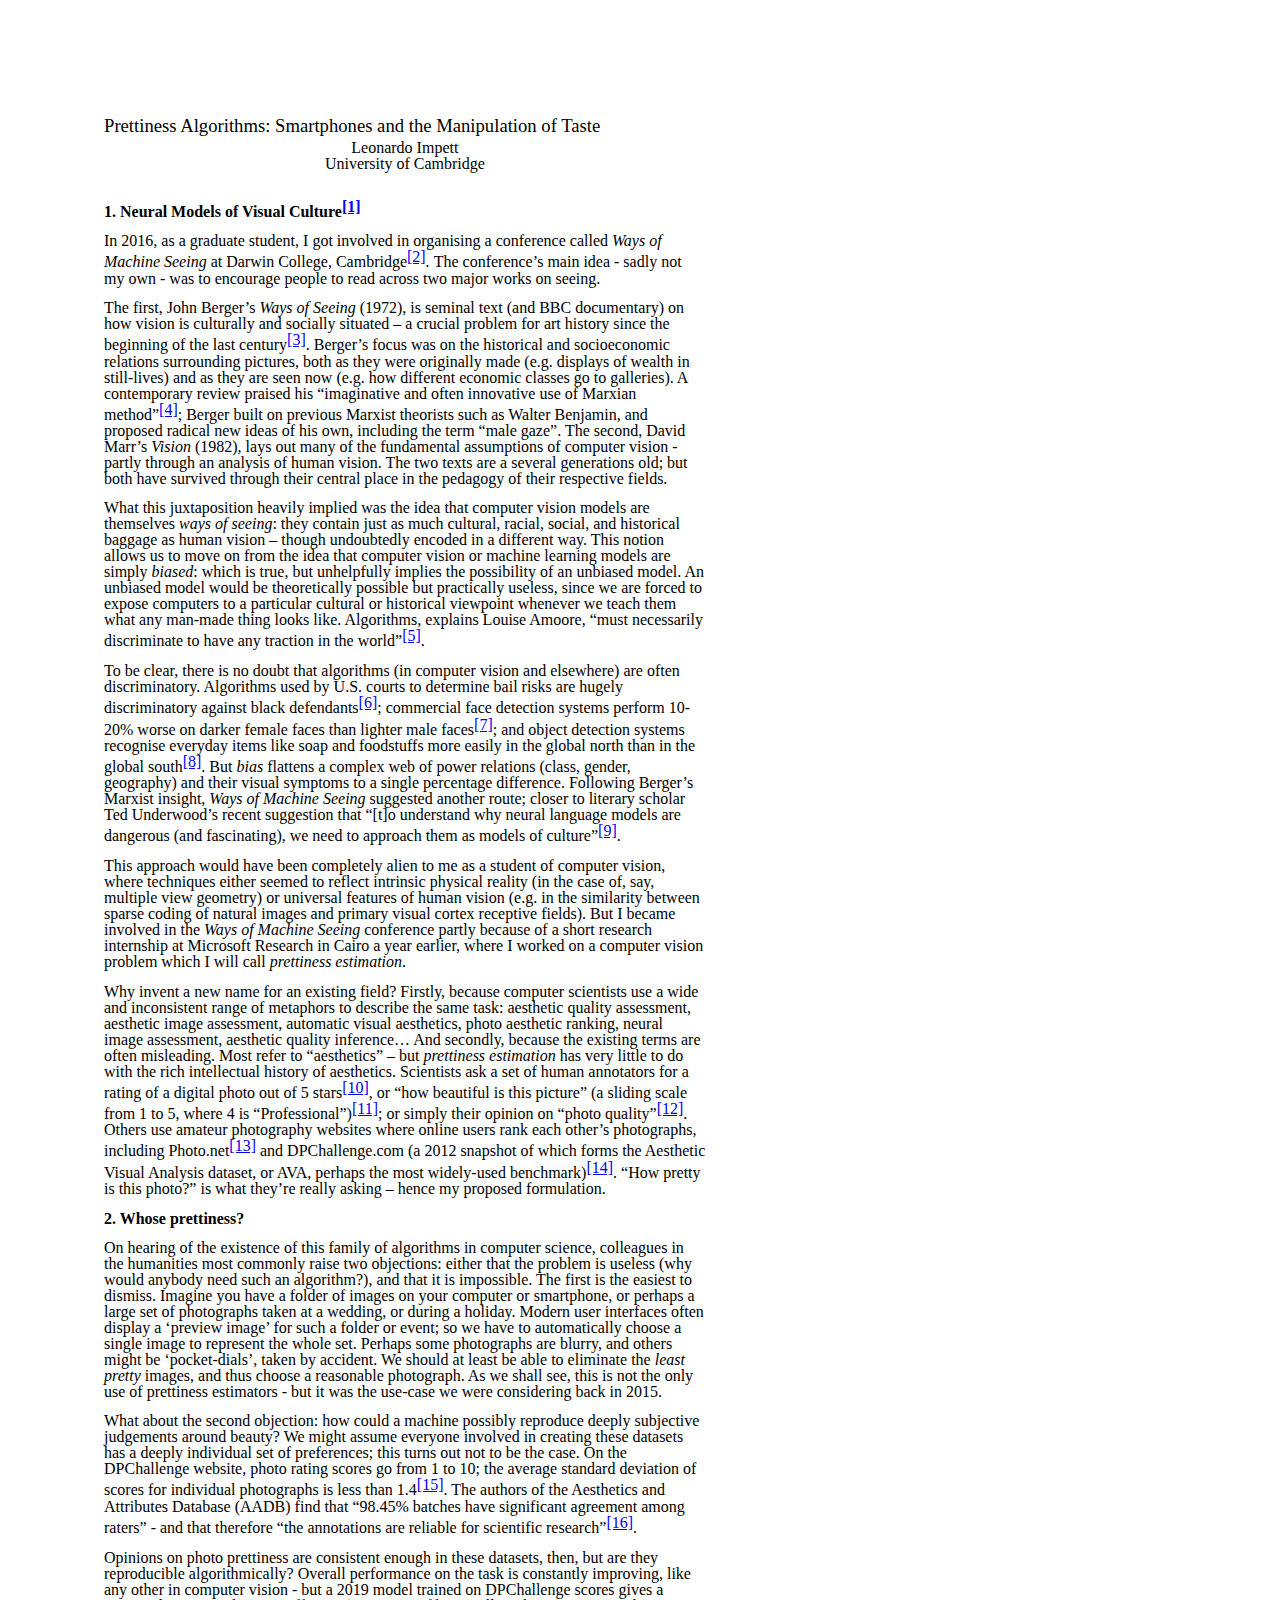
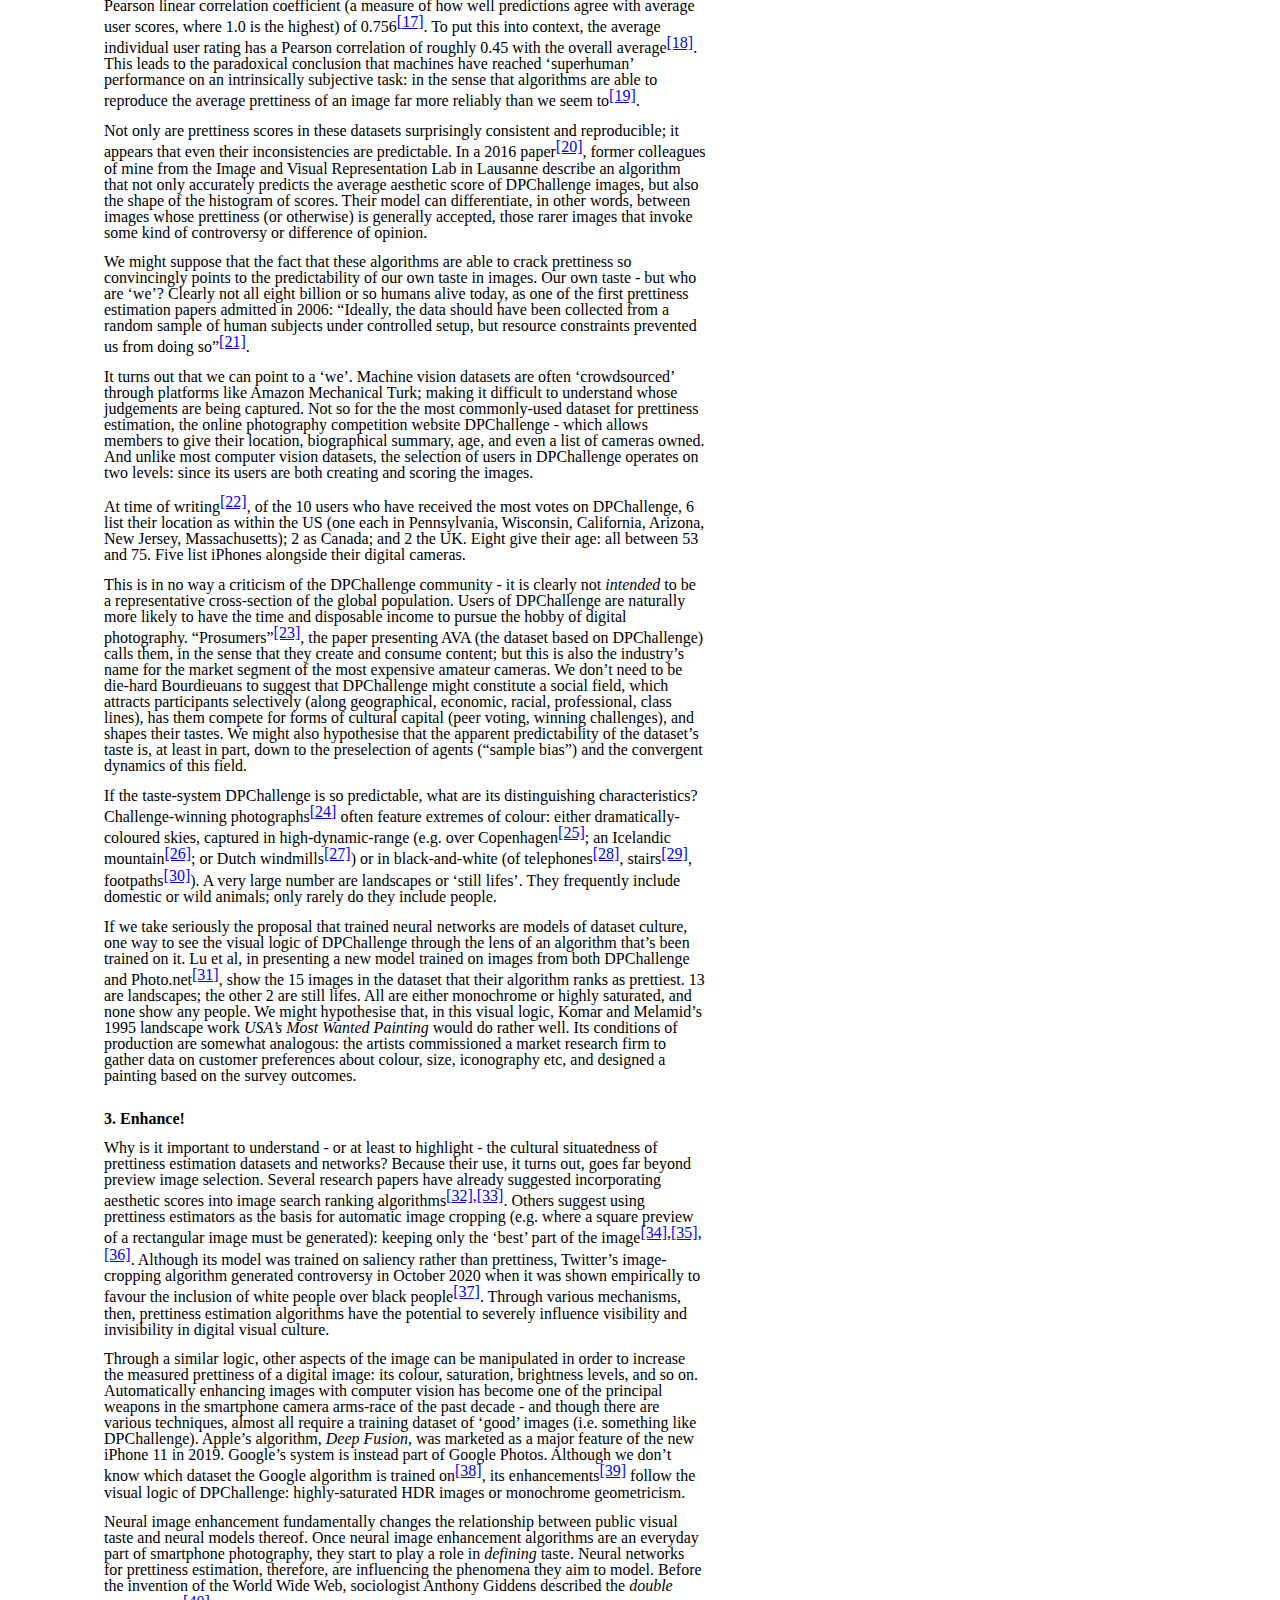
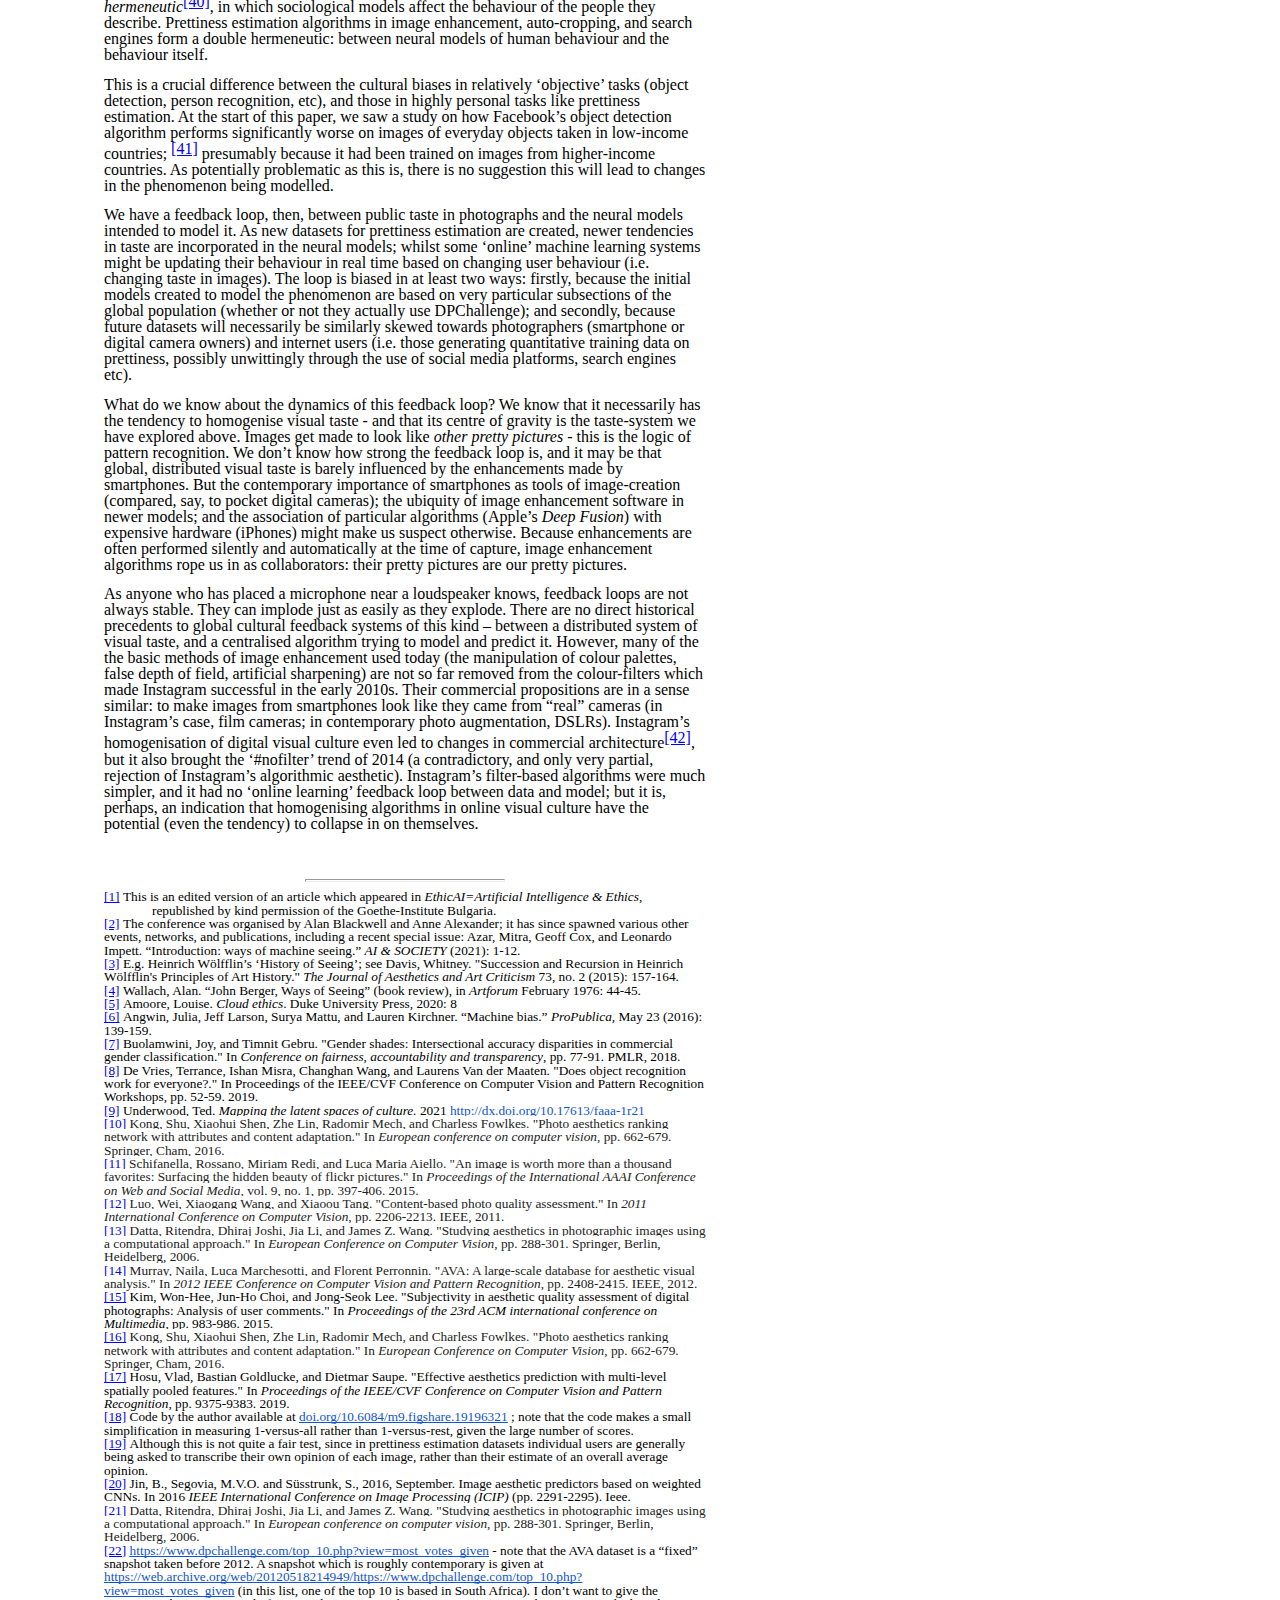
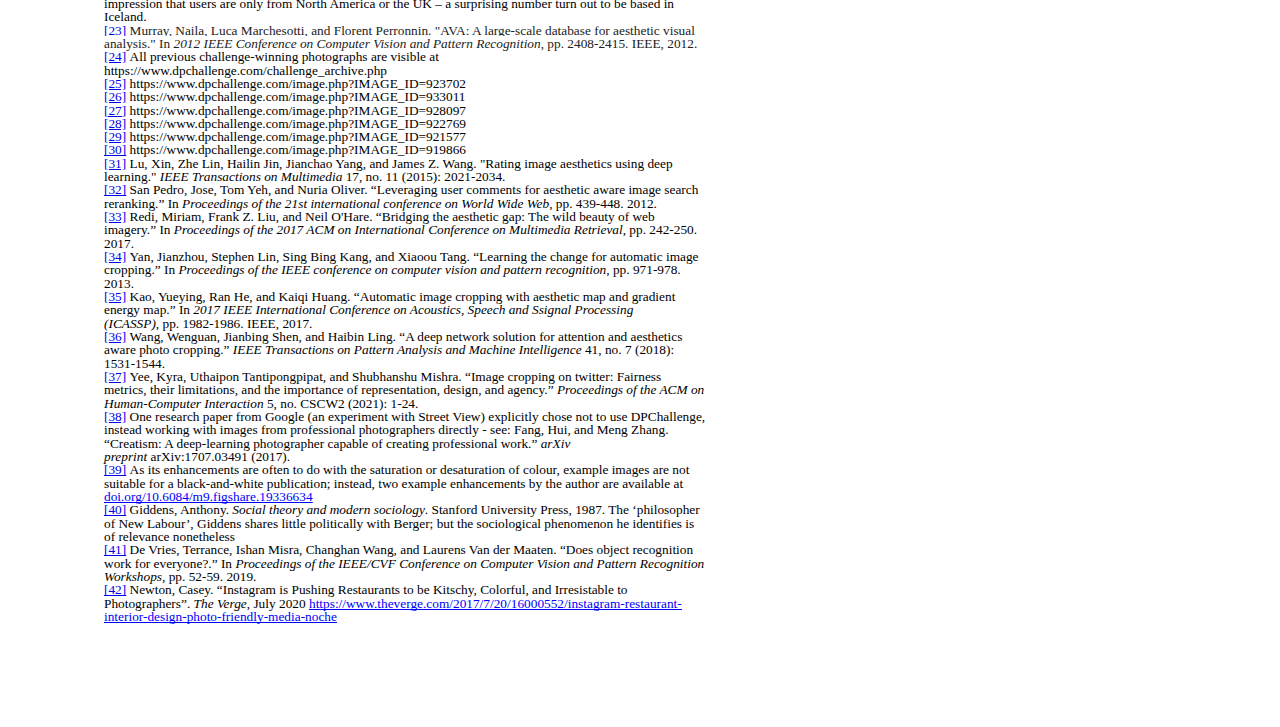
<file: publications/goethe/goethe.html>
<html><head><meta content="text/html; charset=UTF-8" http-equiv="content-type"><style type="text/css">@import url('https://themes.googleusercontent.com/fonts/css?kit=7-w7HJ5EdeHiPPOlGrpNaMJQu3D9ZI-uZ8tPktq2JDs');ol{margin:0;padding:0}table td,table th{padding:0}.c17{-webkit-text-decoration-skip:none;color:#0000ff;font-weight:400;text-decoration:underline;vertical-align:baseline;text-decoration-skip-ink:none;font-size:10pt;font-family:"Garamond";font-style:normal}.c2{color:#000000;font-weight:400;text-decoration:none;vertical-align:baseline;font-size:12pt;font-family:"Garamond";font-style:normal}.c5{color:#000000;font-weight:400;text-decoration:none;vertical-align:baseline;font-size:10pt;font-family:"Garamond";font-style:normal}.c10{padding-top:0pt;padding-bottom:3pt;line-height:1.0;page-break-after:avoid;orphans:2;widows:2;text-align:center}.c18{color:#000000;font-weight:400;text-decoration:none;vertical-align:baseline;font-size:14pt;font-family:"Garamond";font-style:normal}.c12{padding-top:0pt;padding-bottom:0pt;line-height:1.0;orphans:2;widows:2;text-align:center}.c13{color:#000000;font-weight:400;text-decoration:none;vertical-align:baseline;font-size:10pt;font-family:"Garamond"}.c0{padding-top:0pt;padding-bottom:0pt;line-height:1.0;orphans:2;widows:2;text-align:left}.c20{padding-top:0pt;padding-bottom:0pt;line-height:1.0;orphans:2;widows:2;text-align:right}.c9{color:#000000;font-weight:700;text-decoration:none;vertical-align:baseline;font-family:"Garamond";font-style:normal}.c19{color:#000000;font-weight:400;text-decoration:none;vertical-align:baseline;font-family:"Garamond"}.c16{text-decoration-skip-ink:none;-webkit-text-decoration-skip:none;color:#1155cc;text-decoration:underline}.c1{background-color:#ffffff;font-style:italic;color:#222222}.c22{background-color:#ffffff;max-width:451.3pt;padding:72pt 72pt 72pt 72pt}.c11{color:inherit;text-decoration:inherit}.c21{margin-left:36pt;text-indent:-36pt}.c14{width:33%;height:1px}.c7{background-color:#ffffff;color:#222222}.c8{height:10pt}.c6{font-style:italic}.c4{vertical-align:super}.c3{font-size:12pt}.c15{font-weight:700}.title{padding-top:0pt;color:#000000;font-size:14pt;padding-bottom:3pt;font-family:"Garamond";line-height:1.0;page-break-after:avoid;orphans:2;widows:2;text-align:left}.subtitle{padding-top:0pt;color:#666666;font-size:15pt;padding-bottom:16pt;font-family:"Arial";line-height:1.0;page-break-after:avoid;orphans:2;widows:2;text-align:left}li{color:#000000;font-size:10pt;font-family:"Garamond"}p{margin:0;color:#000000;font-size:10pt;font-family:"Garamond"}h1{padding-top:20pt;color:#000000;font-size:20pt;padding-bottom:6pt;font-family:"Garamond";line-height:1.0;page-break-after:avoid;orphans:2;widows:2;text-align:left}h2{padding-top:18pt;color:#000000;font-size:16pt;padding-bottom:6pt;font-family:"Garamond";line-height:1.0;page-break-after:avoid;orphans:2;widows:2;text-align:left}h3{padding-top:16pt;color:#434343;font-size:14pt;padding-bottom:4pt;font-family:"Garamond";line-height:1.0;page-break-after:avoid;orphans:2;widows:2;text-align:left}h4{padding-top:14pt;color:#666666;font-size:12pt;padding-bottom:4pt;font-family:"Garamond";line-height:1.0;page-break-after:avoid;orphans:2;widows:2;text-align:left}h5{padding-top:12pt;color:#666666;font-size:11pt;padding-bottom:4pt;font-family:"Garamond";line-height:1.0;page-break-after:avoid;orphans:2;widows:2;text-align:left}h6{padding-top:12pt;color:#666666;font-size:11pt;padding-bottom:4pt;font-family:"Garamond";line-height:1.0;page-break-after:avoid;font-style:italic;orphans:2;widows:2;text-align:left}</style></head><body class="c22 doc-content"><div><p class="c8 c20"><span class="c5"></span></p></div><p class="c10 title" id="h.gjdgxs"><span class="c18">Prettiness Algorithms: Smartphones and the Manipulation of Taste</span></p><p class="c12"><span class="c2">Leonardo Impett</span></p><p class="c12"><span class="c2">University of Cambridge</span></p><p class="c0 c8"><span class="c9 c3"></span></p><p class="c0 c8"><span class="c3 c9"></span></p><p class="c0"><span class="c3 c15">1. Neural Models of Visual Culture</span><sup class="c4 c3 c15"><a href="#ftnt1" id="ftnt_ref1">[1]</a></sup></p><p class="c0 c8"><span class="c2"></span></p><p class="c0"><span class="c3">In 2016, as a graduate student, I got involved in organising a conference called </span><span class="c6 c3">Ways of Machine Seeing</span><span class="c3">&nbsp;at Darwin College, Cambridge</span><sup class="c4 c3"><a href="#ftnt2" id="ftnt_ref2">[2]</a></sup><span class="c6 c3">. </span><span class="c2">The conference&rsquo;s main idea - sadly not my own - was to encourage people to read across two major works on seeing. </span></p><p class="c0 c8"><span class="c2"></span></p><p class="c0"><span class="c3">The first, John Berger&rsquo;s </span><span class="c6 c3">Ways of Seeing</span><span class="c3">&nbsp;(1972), is seminal text (and BBC documentary) on how vision is culturally and socially situated &ndash; a crucial problem for art history since the beginning of the last century</span><sup class="c4 c3"><a href="#ftnt3" id="ftnt_ref3">[3]</a></sup><span class="c3">. Berger&rsquo;s focus was on the historical and socioeconomic relations surrounding pictures, both as they were originally made (e.g. displays of wealth in still-lives) and as they are seen now (e.g. how different economic classes go to galleries). A contemporary review praised his &ldquo;imaginative and often innovative use of Marxian method&rdquo;</span><sup class="c4 c3"><a href="#ftnt4" id="ftnt_ref4">[4]</a></sup><span class="c3">; Berger built on previous Marxist theorists such as Walter Benjamin, and proposed radical new ideas of his own, including the term &ldquo;male gaze&rdquo;. The second, David Marr&rsquo;s </span><span class="c6 c3">Vision</span><span class="c2">&nbsp;(1982), lays out many of the fundamental assumptions of computer vision - partly through an analysis of human vision. The two texts are a several generations old; but both have survived through their central place in the pedagogy of their respective fields. </span></p><p class="c0 c8"><span class="c2"></span></p><p class="c0"><span class="c3">What this juxtaposition heavily implied was the idea that computer vision models are themselves </span><span class="c6 c3">ways of seeing</span><span class="c3">: they contain just as much cultural, racial, social, and historical baggage as human vision &ndash; though undoubtedly encoded in a different way. This notion allows us to move on from the idea that computer vision or machine learning models are simply </span><span class="c6 c3">biased</span><span class="c3">: which is true, but unhelpfully implies the possibility of an unbiased model. An unbiased model would be theoretically possible but practically useless, since we are forced to expose computers to a particular cultural or historical viewpoint whenever we teach them what any man-made thing looks like. Algorithms, explains Louise Amoore, &ldquo;must necessarily discriminate to have any traction in the world&rdquo;</span><sup class="c4 c3"><a href="#ftnt5" id="ftnt_ref5">[5]</a></sup><span class="c2">. </span></p><p class="c0 c8"><span class="c2"></span></p><p class="c0"><span class="c3">To be clear, there is no doubt that algorithms (in computer vision and elsewhere) are often discriminatory. Algorithms used by U.S. courts to determine bail risks are hugely discriminatory against black defendants</span><sup class="c4 c3"><a href="#ftnt6" id="ftnt_ref6">[6]</a></sup><span class="c3">; commercial face detection systems perform 10-20% worse on darker female faces than lighter male faces</span><sup class="c4 c3"><a href="#ftnt7" id="ftnt_ref7">[7]</a></sup><span class="c3">; and object detection systems recognise everyday items like soap and foodstuffs more easily in the global north than in the global south</span><sup class="c4 c3"><a href="#ftnt8" id="ftnt_ref8">[8]</a></sup><span class="c3">. But </span><span class="c6 c3">bias</span><span class="c3">&nbsp;flattens a complex web of power relations (class, gender, geography) and their visual symptoms to a single percentage difference. Following Berger&rsquo;s Marxist insight, </span><span class="c3 c6">Ways of Machine Seeing</span><span class="c3">&nbsp;suggested another route; closer to literary scholar Ted Underwood&rsquo;s recent suggestion that &ldquo;[t]o understand why neural language models are dangerous (and fascinating), we need to approach them as models of culture&rdquo;</span><sup class="c4 c3"><a href="#ftnt9" id="ftnt_ref9">[9]</a></sup><span class="c2">. </span></p><p class="c0 c8"><span class="c2"></span></p><p class="c0"><span class="c3">This approach would have been completely alien to me as a student of computer vision, where techniques either seemed to reflect intrinsic physical reality (in the case of, say, multiple view geometry) or universal features of human vision (e.g. in the similarity between sparse coding of natural images and primary visual cortex receptive fields). But I became involved in the </span><span class="c6 c3">Ways of Machine Seeing</span><span class="c3">&nbsp;conference partly because of a short research internship at Microsoft Research in Cairo a year earlier, where I worked on a computer vision problem which I will call </span><span class="c6 c3">prettiness estimation</span><span class="c2">. </span></p><p class="c0 c8"><span class="c2"></span></p><p class="c0"><span class="c3">Why invent a new name for an existing field? Firstly, because computer scientists use a wide and inconsistent range of metaphors to describe the same task: aesthetic quality assessment, aesthetic image assessment, automatic visual aesthetics, photo aesthetic ranking, neural image assessment, aesthetic quality inference&hellip; And secondly, because the existing terms are often misleading. Most refer to &ldquo;aesthetics&rdquo; &ndash; but </span><span class="c6 c3">prettiness estimation</span><span class="c3">&nbsp;has very little to do with the rich intellectual history of aesthetics. Scientists ask a set of human annotators for a rating of a digital photo out of 5 stars</span><sup class="c4 c3"><a href="#ftnt10" id="ftnt_ref10">[10]</a></sup><span class="c3">, or &ldquo;how beautiful is this picture&rdquo; (a sliding scale from 1 to 5, where 4 is &ldquo;Professional&rdquo;)</span><sup class="c4 c3"><a href="#ftnt11" id="ftnt_ref11">[11]</a></sup><span class="c3">; or simply their opinion on &ldquo;photo quality&rdquo;</span><sup class="c4 c3"><a href="#ftnt12" id="ftnt_ref12">[12]</a></sup><span class="c3">. Others use amateur photography websites where online users rank each other&rsquo;s photographs, including Photo.net</span><sup class="c4 c3"><a href="#ftnt13" id="ftnt_ref13">[13]</a></sup><span class="c3">&nbsp;and DPChallenge.com (a 2012 snapshot of which forms the Aesthetic Visual Analysis dataset, or AVA, perhaps the most widely-used benchmark)</span><sup class="c4 c3"><a href="#ftnt14" id="ftnt_ref14">[14]</a></sup><span class="c2">. &ldquo;How pretty is this photo?&rdquo; is what they&rsquo;re really asking &ndash; hence my proposed formulation. &nbsp;</span></p><p class="c0 c8"><span class="c2"></span></p><p class="c0"><span class="c9 c3">2. Whose prettiness?</span></p><p class="c0 c8"><span class="c2"></span></p><p class="c0"><span class="c3">On hearing of the existence of this family of algorithms in computer science, colleagues in the humanities most commonly raise two objections: either that the problem is useless (why would anybody need such an algorithm?), and that it is impossible. The first is the easiest to dismiss. Imagine you have a folder of images on your computer or smartphone, or perhaps a large set of photographs taken at a wedding, or during a holiday. Modern user interfaces often display a &lsquo;preview image&rsquo; for such a folder or event; so we have to automatically choose a single image to represent the whole set. Perhaps some photographs are blurry, and others might be &lsquo;pocket-dials&rsquo;, taken by accident. We should at least be able to eliminate the </span><span class="c6 c3">least pretty</span><span class="c2">&nbsp;images, and thus choose a reasonable photograph. As we shall see, this is not the only use of prettiness estimators - but it was the use-case we were considering back in 2015. </span></p><p class="c0 c8"><span class="c2"></span></p><p class="c0"><span class="c3">What about the second objection: how could a machine possibly reproduce deeply subjective judgements around beauty? We might assume everyone involved in creating these datasets has a deeply individual set of preferences; this turns out not to be the case. On the DPChallenge website, photo rating scores go from 1 to 10; the average standard deviation of scores for individual photographs is less than 1.4</span><sup class="c4 c3"><a href="#ftnt15" id="ftnt_ref15">[15]</a></sup><span class="c3">. The authors of the Aesthetics and Attributes Database (AADB) find that &ldquo;98.45% batches have significant agreement among raters&rdquo; - and that therefore &ldquo;the annotations are reliable for scientific research&rdquo;</span><sup class="c4 c3"><a href="#ftnt16" id="ftnt_ref16">[16]</a></sup><span class="c2">. </span></p><p class="c0 c8"><span class="c2"></span></p><p class="c0"><span class="c3">Opinions on photo prettiness are consistent enough in these datasets, then, but are they reproducible algorithmically? Overall performance on the task is constantly improving, like any other in computer vision - but a 2019 model trained on DPChallenge scores gives a Pearson linear correlation coefficient (a measure of how well predictions agree with average user scores, where 1.0 is the highest) of 0.756</span><sup class="c4 c3"><a href="#ftnt17" id="ftnt_ref17">[17]</a></sup><span class="c3">. To put this into context, the average individual user rating has a Pearson correlation of roughly 0.45 with the overall average</span><sup class="c4 c3"><a href="#ftnt18" id="ftnt_ref18">[18]</a></sup><span class="c3">. This leads to the paradoxical conclusion that machines have reached &lsquo;superhuman&rsquo; performance on an intrinsically subjective task: in the sense that algorithms are able to reproduce the average prettiness of an image far more reliably than we seem to</span><sup class="c4 c3"><a href="#ftnt19" id="ftnt_ref19">[19]</a></sup><span class="c2">. </span></p><p class="c0 c8"><span class="c2"></span></p><p class="c0"><span class="c3">Not only are prettiness scores in these datasets surprisingly consistent and reproducible; it appears that even their inconsistencies are predictable. In a 2016 paper</span><sup class="c4 c3"><a href="#ftnt20" id="ftnt_ref20">[20]</a></sup><span class="c2">, former colleagues of mine from the Image and Visual Representation Lab in Lausanne describe an algorithm that not only accurately predicts the average aesthetic score of DPChallenge images, but also the shape of the histogram of scores. Their model can differentiate, in other words, between images whose prettiness (or otherwise) is generally accepted, those rarer images that invoke some kind of controversy or difference of opinion. </span></p><p class="c0 c8"><span class="c2"></span></p><p class="c0"><span class="c3">We might suppose that the fact that these algorithms are able to crack prettiness so convincingly points to the predictability of our own taste in images. Our own taste - but who are &lsquo;we&rsquo;? Clearly not all eight billion or so humans alive today, as one of the first prettiness estimation papers admitted in 2006: &ldquo;Ideally, the data should have been collected from a random sample of human subjects under controlled setup, but resource constraints prevented us from doing so&rdquo;</span><sup class="c4 c3"><a href="#ftnt21" id="ftnt_ref21">[21]</a></sup><span class="c2">. </span></p><p class="c0 c8"><span class="c2"></span></p><p class="c0"><span class="c2">It turns out that we can point to a &lsquo;we&rsquo;. Machine vision datasets are often &lsquo;crowdsourced&rsquo; through platforms like Amazon Mechanical Turk; making it difficult to understand whose judgements are being captured. Not so for the the most commonly-used dataset for prettiness estimation, the online photography competition website DPChallenge - which allows members to give their location, biographical summary, age, and even a list of cameras owned. And unlike most computer vision datasets, the selection of users in DPChallenge operates on two levels: since its users are both creating and scoring the images. </span></p><p class="c0 c8"><span class="c2"></span></p><p class="c0"><span class="c3">At time of writing</span><sup class="c4 c3"><a href="#ftnt22" id="ftnt_ref22">[22]</a></sup><span class="c2">, of the 10 users who have received the most votes on DPChallenge, 6 list their location as within the US (one each in Pennsylvania, Wisconsin, California, Arizona, New Jersey, Massachusetts); 2 as Canada; and 2 the UK. Eight give their age: all between 53 and 75. Five list iPhones alongside their digital cameras. </span></p><p class="c0 c8"><span class="c2"></span></p><p class="c0"><span class="c3">This is in no way a criticism of the DPChallenge community - it is clearly not </span><span class="c6 c3">intended</span><span class="c3">&nbsp;to be a representative cross-section of the global population. Users of DPChallenge are naturally more likely to have the time and disposable income to pursue the hobby of digital photography. &ldquo;Prosumers&rdquo;</span><sup class="c4 c3"><a href="#ftnt23" id="ftnt_ref23">[23]</a></sup><span class="c2">, the paper presenting AVA (the dataset based on DPChallenge) calls them, in the sense that they create and consume content; but this is also the industry&rsquo;s name for the market segment of the most expensive amateur cameras. We don&rsquo;t need to be die-hard Bourdieuans to suggest that DPChallenge might constitute a social field, which attracts participants selectively (along geographical, economic, racial, professional, class lines), has them compete for forms of cultural capital (peer voting, winning challenges), and shapes their tastes. We might also hypothesise that the apparent predictability of the dataset&rsquo;s taste is, at least in part, down to the preselection of agents (&ldquo;sample bias&rdquo;) and the convergent dynamics of this field. </span></p><p class="c0 c8"><span class="c2"></span></p><p class="c0"><span class="c3">If the taste-system DPChallenge is so predictable, what are its distinguishing characteristics? Challenge-winning photographs</span><sup class="c4 c3"><a href="#ftnt24" id="ftnt_ref24">[24]</a></sup><span class="c3">&nbsp;often feature extremes of colour: either dramatically-coloured skies, captured in high-dynamic-range (e.g. over Copenhagen</span><sup class="c4 c3"><a href="#ftnt25" id="ftnt_ref25">[25]</a></sup><span class="c3">; an Icelandic mountain</span><sup class="c4 c3"><a href="#ftnt26" id="ftnt_ref26">[26]</a></sup><span class="c3">; or Dutch windmills</span><sup class="c4 c3"><a href="#ftnt27" id="ftnt_ref27">[27]</a></sup><span class="c3">) or in black-and-white (of telephones</span><sup class="c4 c3"><a href="#ftnt28" id="ftnt_ref28">[28]</a></sup><span class="c3">, stairs</span><sup class="c4 c3"><a href="#ftnt29" id="ftnt_ref29">[29]</a></sup><span class="c3">, footpaths</span><sup class="c4 c3"><a href="#ftnt30" id="ftnt_ref30">[30]</a></sup><span class="c2">). A very large number are landscapes or &lsquo;still lifes&rsquo;. They frequently include domestic or wild animals; only rarely do they include people. </span></p><p class="c0 c8"><span class="c2"></span></p><p class="c0"><span class="c3">If we take seriously the proposal that trained neural networks are models of dataset culture, one way to see the visual logic of DPChallenge through the lens of an algorithm that&rsquo;s been trained on it. Lu et al, in presenting a new model trained on images from both DPChallenge and Photo.net</span><sup class="c4 c3"><a href="#ftnt31" id="ftnt_ref31">[31]</a></sup><span class="c3">, show the 15 images in the dataset that their algorithm ranks as prettiest. 13 are landscapes; the other 2 are still lifes. All are either monochrome or highly saturated, and none show any people. We might hypothesise that, in this visual logic, Komar and Melamid&rsquo;s 1995 landscape work </span><span class="c6 c3">USA&rsquo;s Most Wanted Painting</span><span class="c2">&nbsp;would do rather well. Its conditions of production are somewhat analogous: the artists commissioned a market research firm to gather data on customer preferences about colour, size, iconography etc, and designed a painting based on the survey outcomes. </span></p><p class="c0 c8"><span class="c2"></span></p><p class="c0 c8"><span class="c9 c3"></span></p><p class="c0"><span class="c9 c3">3. Enhance!</span></p><p class="c0 c8"><span class="c2"></span></p><p class="c0"><span class="c3">Why is it important to understand - or at least to highlight - the cultural situatedness of prettiness estimation datasets and networks? Because their use, it turns out, goes far beyond preview image selection. Several research papers have already suggested incorporating aesthetic scores into image search ranking algorithms</span><sup class="c4 c3"><a href="#ftnt32" id="ftnt_ref32">[32]</a></sup><span class="c4 c3">,</span><sup class="c4 c3"><a href="#ftnt33" id="ftnt_ref33">[33]</a></sup><span class="c3">. Others suggest using prettiness estimators as the basis for automatic image cropping (e.g. where a square preview of a rectangular image must be generated): keeping only the &lsquo;best&rsquo; part of the image</span><sup class="c4 c3"><a href="#ftnt34" id="ftnt_ref34">[34]</a></sup><span class="c4 c3">,</span><sup class="c4 c3"><a href="#ftnt35" id="ftnt_ref35">[35]</a></sup><span class="c4 c3">,</span><sup class="c4 c3"><a href="#ftnt36" id="ftnt_ref36">[36]</a></sup><span class="c3">. Although its model was trained on saliency rather than prettiness, Twitter&rsquo;s image-cropping algorithm generated controversy in October 2020 when it was shown empirically to favour the inclusion of white people over black people</span><sup class="c4 c3"><a href="#ftnt37" id="ftnt_ref37">[37]</a></sup><span class="c2">. Through various mechanisms, then, prettiness estimation algorithms have the potential to severely influence visibility and invisibility in digital visual culture. </span></p><p class="c0 c8"><span class="c2"></span></p><p class="c0"><span class="c3">Through a similar logic, other aspects of the image can be manipulated in order to increase the measured prettiness of a digital image: its colour, saturation, brightness levels, and so on. Automatically enhancing images with computer vision has become one of the principal weapons in the smartphone camera arms-race of the past decade - and though there are various techniques, almost all require a training dataset of &lsquo;good&rsquo; images (i.e. something like DPChallenge). Apple&rsquo;s algorithm, </span><span class="c6 c3">Deep Fusion</span><span class="c3">, was marketed as a major feature of the new iPhone 11 in 2019. Google&rsquo;s system is instead part of Google Photos. Although we don&rsquo;t know which dataset the Google algorithm is trained on</span><sup class="c4 c3"><a href="#ftnt38" id="ftnt_ref38">[38]</a></sup><span class="c3">, its enhancements</span><sup class="c4 c3"><a href="#ftnt39" id="ftnt_ref39">[39]</a></sup><span class="c3">&nbsp;follow the visual logic of DPChallenge: highly-saturated HDR images or monochrome geometricism. </span></p><p class="c0 c8"><span class="c2"></span></p><p class="c0"><span class="c3">Neural image enhancement fundamentally changes the relationship between public visual taste and neural models thereof. Once neural image enhancement algorithms are an everyday part of smartphone photography, they start to play a role in </span><span class="c6 c3">defining</span><span class="c3">&nbsp;taste. Neural networks for prettiness estimation, therefore, are influencing the phenomena they aim to model. Before the invention of the World Wide Web, sociologist Anthony Giddens described the </span><span class="c6 c3">double hermeneutic</span><sup class="c4 c3"><a href="#ftnt40" id="ftnt_ref40">[40]</a></sup><span class="c2">, in which sociological models affect the behaviour of the people they describe. Prettiness estimation algorithms in image enhancement, auto-cropping, and search engines form a double hermeneutic: between neural models of human behaviour and the behaviour itself. </span></p><p class="c0 c8"><span class="c2"></span></p><p class="c0"><span class="c3">This is a crucial difference between the cultural biases in relatively &lsquo;objective&rsquo; tasks (object detection, person recognition, etc), and those in highly personal tasks like prettiness estimation. At the start of this paper, we saw a study on how Facebook&rsquo;s object detection algorithm performs significantly worse on images of everyday objects taken in low-income countries;</span><span class="c4 c3">&nbsp;</span><sup class="c3 c4"><a href="#ftnt41" id="ftnt_ref41">[41]</a></sup><span class="c2">&nbsp;presumably because it had been trained on images from higher-income countries. As potentially problematic as this is, there is no suggestion this will lead to changes in the phenomenon being modelled. </span></p><p class="c0 c8"><span class="c2"></span></p><p class="c0"><span class="c2">We have a feedback loop, then, between public taste in photographs and the neural models intended to model it. As new datasets for prettiness estimation are created, newer tendencies in taste are incorporated in the neural models; whilst some &lsquo;online&rsquo; machine learning systems might be updating their behaviour in real time based on changing user behaviour (i.e. changing taste in images). The loop is biased in at least two ways: firstly, because the initial models created to model the phenomenon are based on very particular subsections of the global population (whether or not they actually use DPChallenge); and secondly, because future datasets will necessarily be similarly skewed towards photographers (smartphone or digital camera owners) and internet users (i.e. those generating quantitative training data on prettiness, possibly unwittingly through the use of social media platforms, search engines etc). </span></p><p class="c0 c8"><span class="c2"></span></p><p class="c0"><span class="c3">What do we know about the dynamics of this feedback loop? We know that it necessarily has the tendency to homogenise visual taste - and that its centre of gravity is the taste-system we have explored above. Images get made to look like </span><span class="c6 c3">other pretty pictures</span><span class="c3">&nbsp;- this is the logic of pattern recognition. We don&rsquo;t know how strong the feedback loop is, and it may be that global, distributed visual taste is barely influenced by the enhancements made by smartphones. But the contemporary importance of smartphones as tools of image-creation (compared, say, to pocket digital cameras); the ubiquity of image enhancement software in newer models; and the association of particular algorithms (Apple&rsquo;s </span><span class="c6 c3">Deep Fusion</span><span class="c2">) with expensive hardware (iPhones) might make us suspect otherwise. Because enhancements are often performed silently and automatically at the time of capture, image enhancement algorithms rope us in as collaborators: their pretty pictures are our pretty pictures. </span></p><p class="c0 c8"><span class="c2"></span></p><p class="c0"><span class="c3">As anyone who has placed a microphone near a loudspeaker knows, feedback loops are not always stable. They can implode just as easily as they explode. There are no direct historical precedents to global cultural feedback systems of this kind &ndash; between a distributed system of visual taste, and a centralised algorithm trying to model and predict it. However, many of the the basic methods of image enhancement used today (the manipulation of colour palettes, false depth of field, artificial sharpening) are not so far removed from the colour-filters which made Instagram successful in the early 2010s. Their commercial propositions are in a sense similar: to make images from smartphones look like they came from &ldquo;real&rdquo; cameras (in Instagram&rsquo;s case, film cameras; in contemporary photo augmentation, DSLRs). Instagram&rsquo;s homogenisation of digital visual culture even led to changes in commercial architecture</span><sup class="c4 c3"><a href="#ftnt42" id="ftnt_ref42">[42]</a></sup><span class="c2">, but it also brought the &lsquo;#nofilter&rsquo; trend of 2014 (a contradictory, and only very partial, rejection of Instagram&rsquo;s algorithmic aesthetic). Instagram&rsquo;s filter-based algorithms were much simpler, and it had no &lsquo;online learning&rsquo; feedback loop between data and model; but it is, perhaps, an indication that homogenising algorithms in online visual culture have the potential (even the tendency) to collapse in on themselves. </span></p><p class="c0 c8"><span class="c2"></span></p><p class="c0 c8"><span class="c2"></span></p><div><p class="c0 c8"><span class="c5"></span></p></div><hr class="c14"><div><p class="c0 c21"><a href="#ftnt_ref1" id="ftnt1">[1]</a><span class="c5">&nbsp;This is an edited version of an article which appeared in </span><span class="c13 c6">EthicAI=Artificial Intelligence &amp; Ethics</span><span class="c5">, republished by kind permission of the Goethe-Institute Bulgaria. </span></p></div><div><p class="c0"><a href="#ftnt_ref2" id="ftnt2">[2]</a><span class="c5">&nbsp;The conference was organised by Alan Blackwell and Anne Alexander; it has since spawned various other events, networks, and publications, including a recent special issue: Azar, Mitra, Geoff Cox, and Leonardo Impett. &ldquo;Introduction: ways of machine seeing.&rdquo;&nbsp;</span><span class="c13 c6">AI &amp; SOCIETY</span><span class="c5">&nbsp;(2021): 1-12. </span></p></div><div><p class="c0"><a href="#ftnt_ref3" id="ftnt3">[3]</a><span class="c5">&nbsp;E.g. Heinrich W&ouml;lfflin&rsquo;s &lsquo;History of Seeing&rsquo;; see Davis, Whitney. &quot;Succession and Recursion in Heinrich W&ouml;lfflin&#39;s Principles of Art History.&quot;&nbsp;</span><span class="c6 c13">The Journal of Aesthetics and Art Criticism</span><span class="c5">&nbsp;73, no. 2 (2015): 157-164.</span></p></div><div><p class="c0"><a href="#ftnt_ref4" id="ftnt4">[4]</a><span class="c5">&nbsp;Wallach, Alan. &ldquo;John Berger, Ways of Seeing&rdquo; (book review), in </span><span class="c13 c6">Artforum</span><span class="c5">&nbsp;February 1976: 44-45. &nbsp;</span></p></div><div><p class="c0"><a href="#ftnt_ref5" id="ftnt5">[5]</a><span class="c5">&nbsp;Amoore, Louise.&nbsp;</span><span class="c13 c6">Cloud ethics</span><span class="c5">. Duke University Press, 2020: 8</span></p></div><div><p class="c0"><a href="#ftnt_ref6" id="ftnt6">[6]</a><span class="c5">&nbsp;Angwin, Julia, Jeff Larson, Surya Mattu, and Lauren Kirchner. &ldquo;Machine bias.&rdquo;&nbsp;</span><span class="c13 c6">ProPublica, </span><span class="c5">May&nbsp;23 (2016): 139-159.</span></p></div><div><p class="c0"><a href="#ftnt_ref7" id="ftnt7">[7]</a><span class="c5">&nbsp;Buolamwini, Joy, and Timnit Gebru. &quot;Gender shades: Intersectional accuracy disparities in commercial gender classification.&quot; In&nbsp;</span><span class="c13 c6">Conference on fairness, accountability and transparency</span><span class="c5">, pp. 77-91. PMLR, 2018.</span></p></div><div><p class="c0"><a href="#ftnt_ref8" id="ftnt8">[8]</a><span class="c5">&nbsp;De Vries, Terrance, Ishan Misra, Changhan Wang, and Laurens Van der Maaten. &quot;Does object recognition work for everyone?.&quot; In Proceedings of the IEEE/CVF Conference on Computer Vision and Pattern Recognition Workshops, pp. 52-59. 2019.</span></p></div><div><p class="c0"><a href="#ftnt_ref9" id="ftnt9">[9]</a><span>&nbsp;Underwood, Ted. </span><span class="c6">Mapping the latent spaces of culture. </span><span>2021 </span><span class="c16"><a class="c11" href="https://www.google.com/url?q=http://dx.doi.org/10.17613/faaa-1r21&amp;sa=D&amp;source=editors&amp;ust=1678056002945334&amp;usg=AOvVaw0bV0LVquT1ina82dajbgIO">http://dx.doi.org/10.17613/faaa-1r21</a></span><span class="c5">&nbsp;</span></p></div><div><p class="c0"><a href="#ftnt_ref10" id="ftnt10">[10]</a><span>&nbsp;</span><span class="c7">Kong, Shu, Xiaohui Shen, Zhe Lin, Radomir Mech, and Charless Fowlkes. &quot;Photo aesthetics ranking network with attributes and content adaptation.&quot; In </span><span class="c1">European conference on computer vision</span><span class="c7">, pp. 662-679. Springer, Cham, 2016.</span></p></div><div><p class="c0"><a href="#ftnt_ref11" id="ftnt11">[11]</a><span>&nbsp;</span><span class="c7">Schifanella, Rossano, Miriam Redi, and Luca Maria Aiello. &quot;An image is worth more than a thousand favorites: Surfacing the hidden beauty of flickr pictures.&quot; In </span><span class="c1">Proceedings of the International AAAI Conference on Web and Social Media</span><span class="c7">, vol. 9, no. 1, pp. 397-406. 2015.</span></p></div><div><p class="c0"><a href="#ftnt_ref12" id="ftnt12">[12]</a><span>&nbsp;</span><span class="c7">Luo, Wei, Xiaogang Wang, and Xiaoou Tang. &quot;Content-based photo quality assessment.&quot; In </span><span class="c1">2011 International Conference on Computer Vision</span><span class="c7">, pp. 2206-2213. IEEE, 2011.</span></p></div><div><p class="c0"><a href="#ftnt_ref13" id="ftnt13">[13]</a><span>&nbsp;</span><span class="c7">Datta, Ritendra, Dhiraj Joshi, Jia Li, and James Z. Wang. &quot;Studying aesthetics in photographic images using a computational approach.&quot; In </span><span class="c1">European Conference on Computer Vision</span><span class="c7">, pp. 288-301. Springer, Berlin, Heidelberg, 2006.</span></p></div><div><p class="c0"><a href="#ftnt_ref14" id="ftnt14">[14]</a><span>&nbsp;</span><span class="c7">Murray, Naila, Luca Marchesotti, and Florent Perronnin. &quot;AVA: A large-scale database for aesthetic visual analysis.&quot; In </span><span class="c1">2012 IEEE Conference on Computer Vision and Pattern Recognition</span><span class="c7">, pp. 2408-2415. IEEE, 2012.</span></p></div><div><p class="c0"><a href="#ftnt_ref15" id="ftnt15">[15]</a><span>&nbsp;Kim, Won-Hee, Jun-Ho Choi, and Jong-Seok Lee. &quot;Subjectivity in aesthetic quality assessment of digital photographs: Analysis of user comments.&quot; In </span><span class="c6">Proceedings of the 23rd ACM international conference on Multimedia</span><span class="c5">, pp. 983-986. 2015.</span></p></div><div><p class="c0"><a href="#ftnt_ref16" id="ftnt16">[16]</a><span>&nbsp;</span><span class="c7">Kong, Shu, Xiaohui Shen, Zhe Lin, Radomir Mech, and Charless Fowlkes. &quot;Photo aesthetics ranking network with attributes and content adaptation.&quot; In </span><span class="c1">European Conference on Computer Vision</span><span class="c7">, pp. 662-679. Springer, Cham, 2016.</span></p></div><div><p class="c0"><a href="#ftnt_ref17" id="ftnt17">[17]</a><span>&nbsp;Hosu, Vlad, Bastian Goldlucke, and Dietmar Saupe. &quot;Effective aesthetics prediction with multi-level spatially pooled features.&quot; In </span><span class="c6">Proceedings of the IEEE/CVF Conference on Computer Vision and Pattern Recognition</span><span class="c5">, pp. 9375-9383. 2019.</span></p></div><div><p class="c0"><a href="#ftnt_ref18" id="ftnt18">[18]</a><span>&nbsp;Code by the author available at </span><span class="c16"><a class="c11" href="https://www.google.com/url?q=https://doi.org/10.6084/m9.figshare.19196321&amp;sa=D&amp;source=editors&amp;ust=1678056002947046&amp;usg=AOvVaw3a8gQbCoaf5ORnwC2t0H_P">doi.org/10.6084/m9.figshare.19196321</a></span><span class="c5">&nbsp;; note that the code makes a small simplification in measuring 1-versus-all rather than 1-versus-rest, given the large number of scores. </span></p></div><div><p class="c0"><a href="#ftnt_ref19" id="ftnt19">[19]</a><span class="c5">&nbsp;Although this is not quite a fair test, since in prettiness estimation datasets individual users are generally being asked to transcribe their own opinion of each image, rather than their estimate of an overall average opinion. </span></p></div><div><p class="c0"><a href="#ftnt_ref20" id="ftnt20">[20]</a><span>&nbsp;Jin, B., Segovia, M.V.O. and S&uuml;sstrunk, S., 2016, September. Image aesthetic predictors based on weighted CNNs. In 2016 </span><span class="c6">IEEE International Conference on Image Processing (ICIP)</span><span class="c5">&nbsp;(pp. 2291-2295). Ieee.</span></p></div><div><p class="c0"><a href="#ftnt_ref21" id="ftnt21">[21]</a><span>&nbsp;</span><span class="c7">Datta, Ritendra, Dhiraj Joshi, Jia Li, and James Z. Wang. &quot;Studying aesthetics in photographic images using a computational approach.&quot; In </span><span class="c1">European conference on computer vision</span><span class="c7">, pp. 288-301. Springer, Berlin, Heidelberg, 2006.</span></p></div><div><p class="c0"><a href="#ftnt_ref22" id="ftnt22">[22]</a><span>&nbsp;</span><span class="c16"><a class="c11" href="https://www.google.com/url?q=https://www.dpchallenge.com/top_10.php?view%3Dmost_votes_given&amp;sa=D&amp;source=editors&amp;ust=1678056002947831&amp;usg=AOvVaw0QnA7qWMzT5ROaYXNXOV5-">https://www.dpchallenge.com/top_10.php?view=most_votes_given</a></span><span>&nbsp;- note that the AVA dataset is a &ldquo;fixed&rdquo; snapshot taken before 2012. A snapshot which is roughly contemporary is given at </span><span class="c16"><a class="c11" href="https://www.google.com/url?q=https://web.archive.org/web/20120518214949/https://www.dpchallenge.com/top_10.php?view%3Dmost_votes_given&amp;sa=D&amp;source=editors&amp;ust=1678056002948077&amp;usg=AOvVaw2Bcm_3nWQagsBUOFGUVE7M">https://web.archive.org/web/20120518214949/https://www.dpchallenge.com/top_10.php?view=most_votes_given</a></span><span class="c5">&nbsp;(in this list, one of the top 10 is based in South Africa). I don&rsquo;t want to give the impression that users are only from North America or the UK &ndash; a surprising number turn out to be based in Iceland. </span></p></div><div><p class="c0"><a href="#ftnt_ref23" id="ftnt23">[23]</a><span>&nbsp;</span><span class="c7">Murray, Naila, Luca Marchesotti, and Florent Perronnin. &quot;AVA: A large-scale database for aesthetic visual analysis.&quot; In </span><span class="c1">2012 IEEE Conference on Computer Vision and Pattern Recognition</span><span class="c7">, pp. 2408-2415. IEEE, 2012.</span></p></div><div><p class="c0"><a href="#ftnt_ref24" id="ftnt24">[24]</a><span class="c5">&nbsp;All previous challenge-winning photographs are visible at https://www.dpchallenge.com/challenge_archive.php</span></p></div><div><p class="c0"><a href="#ftnt_ref25" id="ftnt25">[25]</a><span class="c5">&nbsp;https://www.dpchallenge.com/image.php?IMAGE_ID=923702</span></p></div><div><p class="c0"><a href="#ftnt_ref26" id="ftnt26">[26]</a><span class="c5">&nbsp;https://www.dpchallenge.com/image.php?IMAGE_ID=933011</span></p></div><div><p class="c0"><a href="#ftnt_ref27" id="ftnt27">[27]</a><span class="c5">&nbsp;https://www.dpchallenge.com/image.php?IMAGE_ID=928097</span></p></div><div><p class="c0"><a href="#ftnt_ref28" id="ftnt28">[28]</a><span class="c5">&nbsp;https://www.dpchallenge.com/image.php?IMAGE_ID=922769 </span></p></div><div><p class="c0"><a href="#ftnt_ref29" id="ftnt29">[29]</a><span class="c5">&nbsp;https://www.dpchallenge.com/image.php?IMAGE_ID=921577</span></p></div><div><p class="c0"><a href="#ftnt_ref30" id="ftnt30">[30]</a><span class="c5">&nbsp;https://www.dpchallenge.com/image.php?IMAGE_ID=919866</span></p></div><div><p class="c0"><a href="#ftnt_ref31" id="ftnt31">[31]</a><span>&nbsp;Lu, Xin, Zhe Lin, Hailin Jin, Jianchao Yang, and James Z. Wang. &quot;Rating image aesthetics using deep learning.&quot; </span><span class="c6">IEEE Transactions on Multimedia</span><span class="c5">&nbsp;17, no. 11 (2015): 2021-2034.</span></p></div><div><p class="c0"><a href="#ftnt_ref32" id="ftnt32">[32]</a><span>&nbsp;San Pedro, Jose, Tom Yeh, and Nuria Oliver. &ldquo;Leveraging user comments for aesthetic aware image search reranking.&rdquo; In </span><span class="c6">Proceedings of the 21st international conference on World Wide Web</span><span class="c5">, pp. 439-448. 2012.</span></p></div><div><p class="c0"><a href="#ftnt_ref33" id="ftnt33">[33]</a><span>&nbsp;Redi, Miriam, Frank Z. Liu, and Neil O&#39;Hare. &ldquo;Bridging the aesthetic gap: The wild beauty of web imagery.&rdquo; In </span><span class="c6">Proceedings of the 2017 ACM on International Conference on Multimedia Retrieval</span><span class="c5">, pp. 242-250. 2017.</span></p></div><div><p class="c0"><a href="#ftnt_ref34" id="ftnt34">[34]</a><span>&nbsp;Yan, Jianzhou, Stephen Lin, Sing Bing Kang, and Xiaoou Tang. &ldquo;Learning the change for automatic image cropping.&rdquo; In </span><span class="c6">Proceedings of the IEEE conference on computer vision and pattern recognition</span><span class="c5">, pp. 971-978. 2013.</span></p></div><div><p class="c0"><a href="#ftnt_ref35" id="ftnt35">[35]</a><span>&nbsp;Kao, Yueying, Ran He, and Kaiqi Huang. &ldquo;Automatic image cropping with aesthetic map and gradient energy map.&rdquo; In </span><span class="c6">2017 IEEE International Conference on Acoustics, Speech and Ssignal Processing (ICASSP),</span><span class="c5">&nbsp;pp. 1982-1986. IEEE, 2017.</span></p></div><div><p class="c0"><a href="#ftnt_ref36" id="ftnt36">[36]</a><span>&nbsp;Wang, Wenguan, Jianbing Shen, and Haibin Ling. &ldquo;A deep network solution for attention and aesthetics aware photo cropping.&rdquo; </span><span class="c6">IEEE Transactions on Pattern Analysis and Machine Intelligence</span><span class="c5">&nbsp;41, no. 7 (2018): 1531-1544.</span></p></div><div><p class="c0"><a href="#ftnt_ref37" id="ftnt37">[37]</a><span>&nbsp;Yee, Kyra, Uthaipon Tantipongpipat, and Shubhanshu Mishra. &ldquo;Image cropping on twitter: Fairness metrics, their limitations, and the importance of representation, design, and agency.&rdquo; </span><span class="c6">Proceedings of the ACM on Human-Computer Interaction</span><span class="c5">&nbsp;5, no. CSCW2 (2021): 1-24.</span></p></div><div><p class="c0"><a href="#ftnt_ref38" id="ftnt38">[38]</a><span>&nbsp;One research paper from Google (an experiment with Street View) explicitly chose not to use DPChallenge, instead working with images from professional photographers directly - see: Fang, Hui, and Meng Zhang. &ldquo;Creatism: A deep-learning photographer capable of creating professional work.&rdquo;</span><span class="c6">&nbsp;arXiv preprint</span><span class="c5">&nbsp;arXiv:1707.03491 (2017).</span></p></div><div><p class="c0"><a href="#ftnt_ref39" id="ftnt39">[39]</a><span class="c5">&nbsp;As its enhancements are often to do with the saturation or desaturation of colour, example images are not suitable for a black-and-white publication; instead, two example enhancements by the author are available at </span><span class="c17"><a class="c11" href="https://www.google.com/url?q=https://doi.org/10.6084/m9.figshare.19336634&amp;sa=D&amp;source=editors&amp;ust=1678056002950116&amp;usg=AOvVaw3OQI2cnETWdAKdrxpX9NCu">doi.org/10.6084/m9.figshare.19336634</a></span></p></div><div><p class="c0"><a href="#ftnt_ref40" id="ftnt40">[40]</a><span>&nbsp;Giddens, Anthony. </span><span class="c6">Social theory and modern sociology</span><span class="c5">. Stanford University Press, 1987. The &lsquo;philosopher of New Labour&rsquo;, Giddens shares little politically with Berger; but the sociological phenomenon he identifies is of relevance nonetheless &nbsp;</span></p></div><div><p class="c0"><a href="#ftnt_ref41" id="ftnt41">[41]</a><span>&nbsp;De Vries, Terrance, Ishan Misra, Changhan Wang, and Laurens Van der Maaten. &ldquo;Does object recognition work for everyone?.&rdquo; In </span><span class="c6">Proceedings of the IEEE/CVF Conference on Computer Vision and Pattern Recognition Workshops</span><span class="c5">, pp. 52-59. 2019.</span></p></div><div><p class="c0"><a href="#ftnt_ref42" id="ftnt42">[42]</a><span class="c5">&nbsp;Newton, Casey. &ldquo;Instagram is Pushing Restaurants to be Kitschy, Colorful, and Irresistable to Photographers&rdquo;. </span><span class="c13 c6">The Verge</span><span class="c5">, July 2020 </span><span class="c17"><a class="c11" href="https://www.google.com/url?q=https://www.theverge.com/2017/7/20/16000552/instagram-restaurant-interior-design-photo-friendly-media-noche&amp;sa=D&amp;source=editors&amp;ust=1678056002950841&amp;usg=AOvVaw3CCvRdP6sZt2UovUnNx0Ux">https://www.theverge.com/2017/7/20/16000552/instagram-restaurant-interior-design-photo-friendly-media-noche</a></span><span class="c5">&nbsp;</span></p></div></body></html>
</file>
